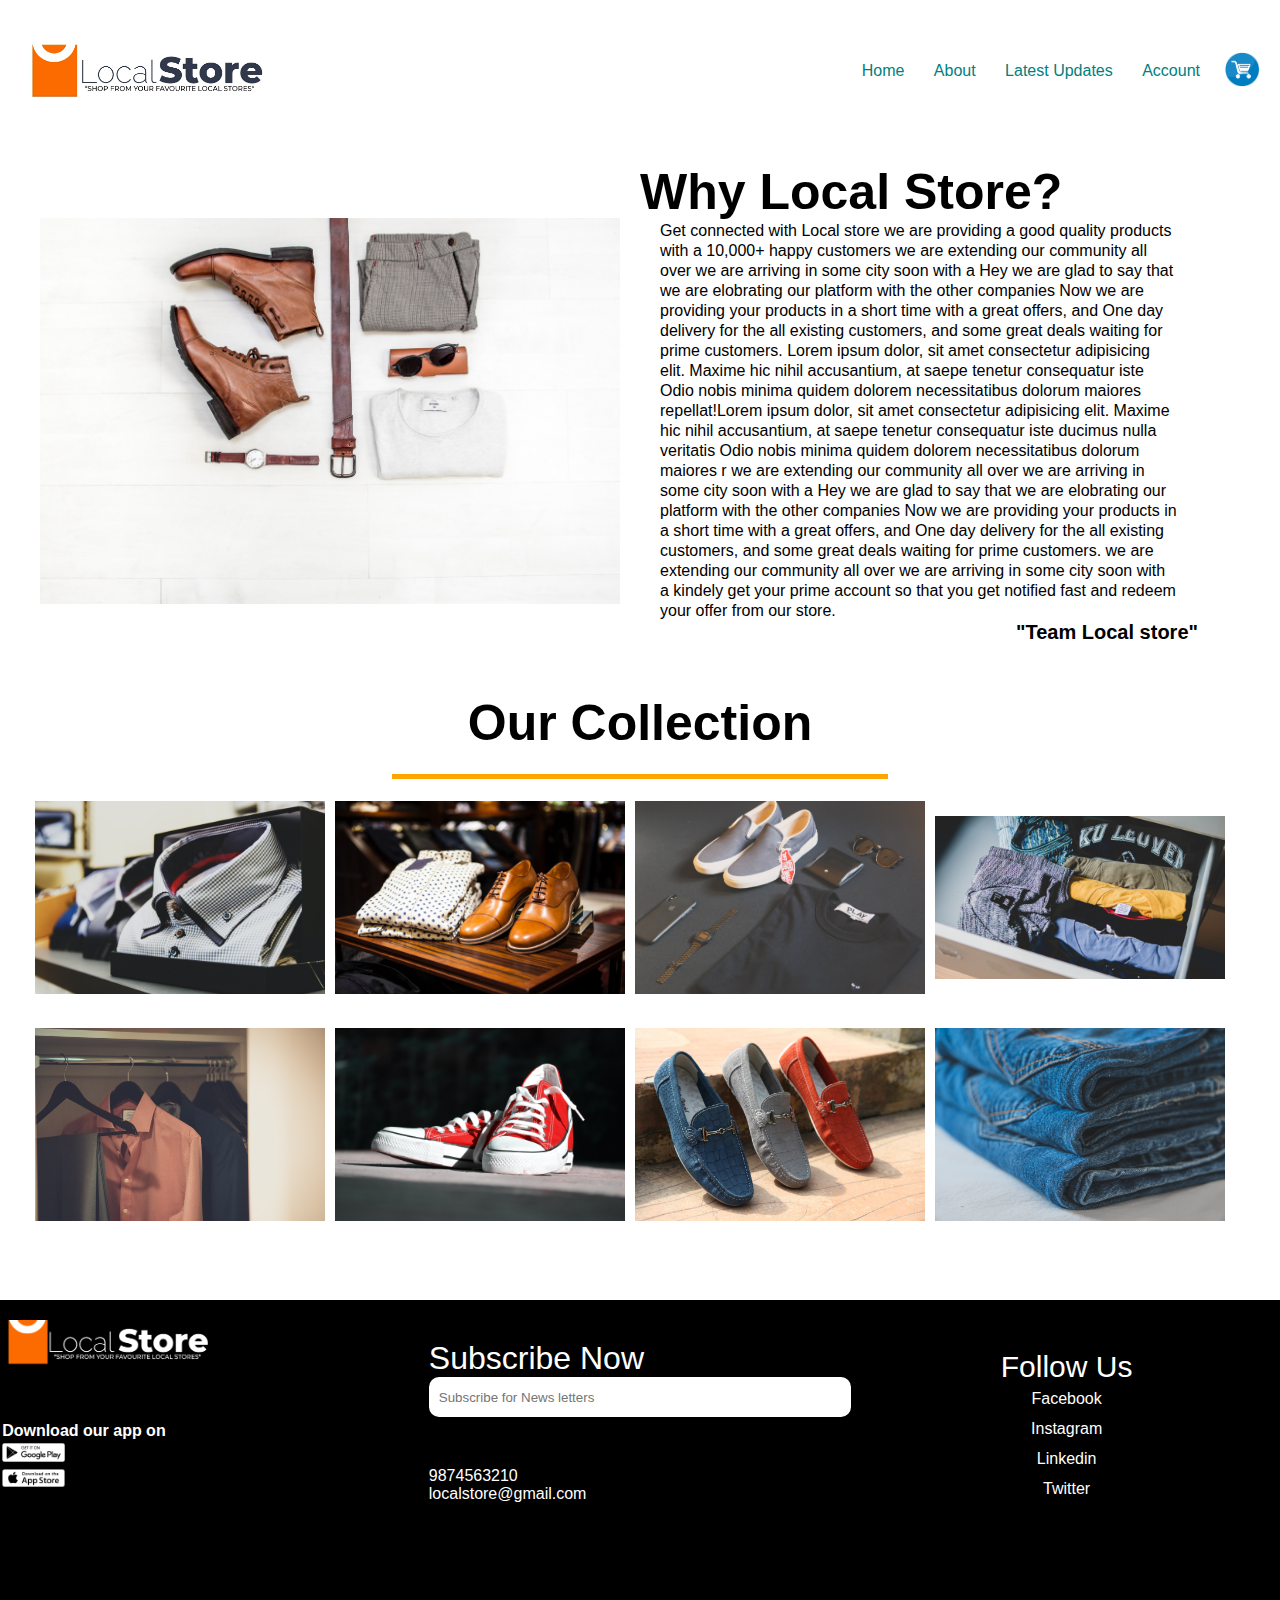
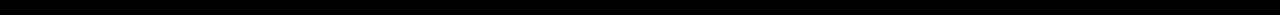
<file: about.html>
<!DOCTYPE html>
<html lang="en">
<head>
    <meta charset="UTF-8">
    <meta name="viewport" content="width=device-width, initial-scale=1.0">
    <link rel="stylesheet" href="style.css">
    <title>About Us</title>
</head>
<body>
    <div class="login">
        <div class="navBar">
            <div class="logo">
                <img src="images/local-store.png" width="250px">
            </div>
            <nav>
                <ul>
                    <li><a href="index.html">Home</a></li>
                    <li><a href="about.html">About</a></li>
                    <li><a href="shop.html">Latest Updates</a></li>
                    <li><a href="acc.html">Account</a></li>
                </ul>
            </nav>
            <div class="cart">
                <a href="#"><img src="images/cart.png" width="35px" alt=""></a>
            </div>
        </div>

        <div class="about">
            <div class="row">
                <div class="col-2">
                    <img src="images/im3.jpg" alt="">
                </div>
                <div class="col-2">
                    <h1>Why Local Store?</h1>
                    <p>Get connected with Local store we are providing a good quality products with a 10,000+ happy customers
                        we are extending our community all over we are arriving in some city soon with a
                        Hey we are glad to say that we are elobrating our platform with the other companies 
                        Now we are providing your products in a short time with a great offers, and One day delivery for the all
                         existing customers, and some great deals waiting for prime customers.
                         Lorem ipsum dolor, sit amet consectetur adipisicing elit. Maxime hic nihil accusantium,
                    at saepe tenetur consequatur iste 
                    Odio nobis minima quidem dolorem necessitatibus dolorum maiores repellat!Lorem ipsum dolor, sit amet
                     consectetur adipisicing elit. Maxime hic nihil accusantium,
                    at saepe tenetur consequatur iste ducimus nulla veritatis
                    Odio nobis minima quidem dolorem necessitatibus dolorum maiores r  we are extending our
                     community all over we are arriving in some city soon with a
                         Hey we are glad to say that we are elobrating our platform with the other companies 
                         Now we are providing your products in a short time with a great offers, and One day delivery for the all
                          existing customers, and some great deals waiting for prime customers.  we are extending our community 
                          all over we are arriving in some city soon with a
                         kindely get your prime account so that you get notified fast and redeem your offer from our store.</p>
                         <h5>"Team Local store"</h5>
                </div>
            </div>

            <div class="sample-products">
                <div class="heading">
                    <h1>Our Collection</h1>
                    <span class="underLine"></span>
                </div>
                <div class="srow">
                    <div class="scol-4">
                        <img src="images/img6.jpg" width="100%">
                    </div>
                    <div class="scol-4">
                        <img src="images/im5.jpg" width="100%">
                    </div>
                    <div class="scol-4">
                        <img src="images/img1.jpg" width="100%">
                    </div>
                    <div class="scol-4">
                        <img src="images/img2.jpg" width="100%">
                    </div>
                </div>

                <!-- duplicate -->
                <div class="srow">
                    <div class="scol-4">
                        <img src="images/shirts.jpg" width="100%">
                    </div>
                    <div class="scol-4">
                        <img src="images/shoe.jpg" width="100%">
                    </div>
                    <div class="scol-4">
                        <img src="images/shoe1.jpg" width="100%">
                    </div>
                    <div class="scol-4">
                        <img src="images/pant.jpg" width="100%">
                    </div>
                </div>
 <!-- duplicate -->

            </div>
        </div>
        

    </div>

    <div class="footer">
        <div class="footer-row">
            <div class="footer-col-3">
                <img src="images/white-logo.png" width="50%" alt=""><br>
               <div class="app">
                   <h4>Download our app on</h4>
                <img src="images/play-store.png" width="30%" alt=""> <br>
                <img src="images/app-store.png" width="30%" alt=""><br>
               </div>
            </div>
            <div class="footer-col-3">
                <div class="mail">
                    <label for="">Subscribe Now <i class="fa fa-envelope"></i></label>
                    <input type="email" placeholder="Subscribe for News letters">
                    <div class="para">
                        <p><i class="fa fa-phone"></i> 9874563210</p>
                    <p><i class="fa fa-envelope"></i> localstore@gmail.com</p>
                    </div>
                </div>
            </div>
            <div class="footer-col-3">
                <div class="social">
                    <p>Follow Us</p>
                    <ul>
                        <li><a href="#">Facebook</a></li>
                        <li><a href="#">Instagram</a></li>
                        <li><a href="#">Linkedin</a></li>
                        <li><a href="#">Twitter</a></li>
                    </ul>
                </div>
            </div>
        </div>
    </div>
</body>
</html>
</file>
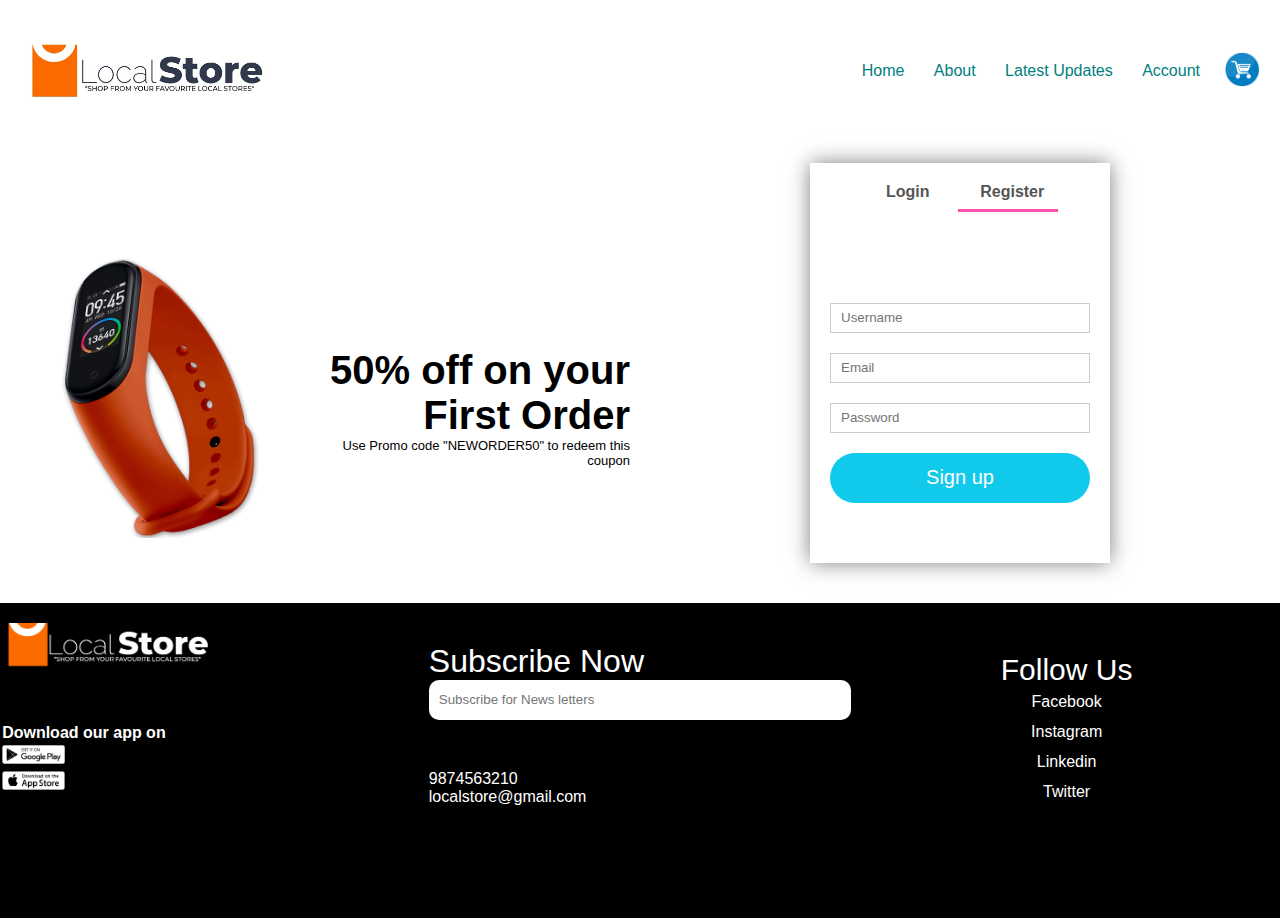
<file: acc.html>
<!DOCTYPE html>
<html lang="en">
<head>
    <meta charset="UTF-8">
    <meta name="viewport" content="width=device-width, initial-scale=1.0">
    <link rel="stylesheet" href="style.css">
    <title>Login page</title>
</head>
<body>
    <div class="login">
        <div class="navBar">
            <div class="logo">
                <img src="images/local-store.png" width="250px">
            </div>
            <nav>
                <ul>
                    <li><a href="index.html">Home</a></li>
                    <li><a href="about.html">About</a></li>
                    <li><a href="shop.html">Latest Updates</a></li>
                    <li><a href="acc.html">Account</a></li>
                </ul>
            </nav>
            <div class="cart">
                <a href="#"><img src="images/cart.png" width="35px" alt=""></a>
            </div>
        </div>

        <div class="row">
            <div class="acc-col-2">
                <img src="images/exclusive.png">
               <div class="quote">
                <h3>50% off on your First Order</h3>
                <p>Use Promo code "NEWORDER50" to redeem this coupon</p>
               </div>
            </div>
            <div class="acc-col-2">
                <div class="form-container">
                    <div class="from">
                       
                        <span onclick="login()">Login</span>
                        <span onclick="register()">Register</span>
                        <hr id="Indicator">
                        <form id="LoginForm">
                            <input type="email" placeholder="Email">
                            <input type="password" placeholder="Password">
                            <button type="submit" class="btn">Login</button>
                            <a href="#">Forgot Password</a>
                        </form>

                        <form id="regForm">
                            <input type="text" placeholder="Username">
                            <input type="email" placeholder="Email">
                            <input type="password" placeholder="Password">
                            <button type="submit" class="btn">Sign up</button>
                        </form>
                        
                    </div>
                </div>
            </div>
        </div>

        

    </div>

    <div class="footer">
        <div class="footer-row">
            <div class="footer-col-3">
                <img src="images/white-logo.png" width="50%" alt=""><br>
               <div class="app">
                   <h4>Download our app on</h4>
                <img src="images/play-store.png" width="30%" alt=""> <br>
                <img src="images/app-store.png" width="30%" alt=""><br>
               </div>
            </div>
            <div class="footer-col-3">
                <div class="mail">
                    <label for="">Subscribe Now <i class="fa fa-envelope"></i></label>
                    <input type="email" placeholder="Subscribe for News letters">
                    <div class="para">
                        <p><i class="fa fa-phone"></i> 9874563210</p>
                    <p><i class="fa fa-envelope"></i> localstore@gmail.com</p>
                    </div>
                </div>
            </div>
            <div class="footer-col-3">
                <div class="social">
                    <p>Follow Us</p>
                    <ul>
                        <li><a href="#">Facebook</a></li>
                        <li><a href="#">Instagram</a></li>
                        <li><a href="#">Linkedin</a></li>
                        <li><a href="#">Twitter</a></li>
                    </ul>
                </div>
            </div>
        </div>
    </div>

    <script>
        var LoginForm = document.getElementById("LoginForm");
        var regForm = document.getElementById("regForm");
        var Indicator = document.getElementById("Indicator");
        function register(){
            regForm.style.transform = "translateX(0px)";
            LoginForm.style.transform = "translateX(0px)";
            Indicator.style.transform = "translateX(100px)";
        }

        function login(){
            regForm.style.transform = "translateX(300px)";
            LoginForm.style.transform = "translateX(300px)";
            Indicator.style.transform = "translateX(0px)";
        }
    </script>
</body>
</html>
</file>
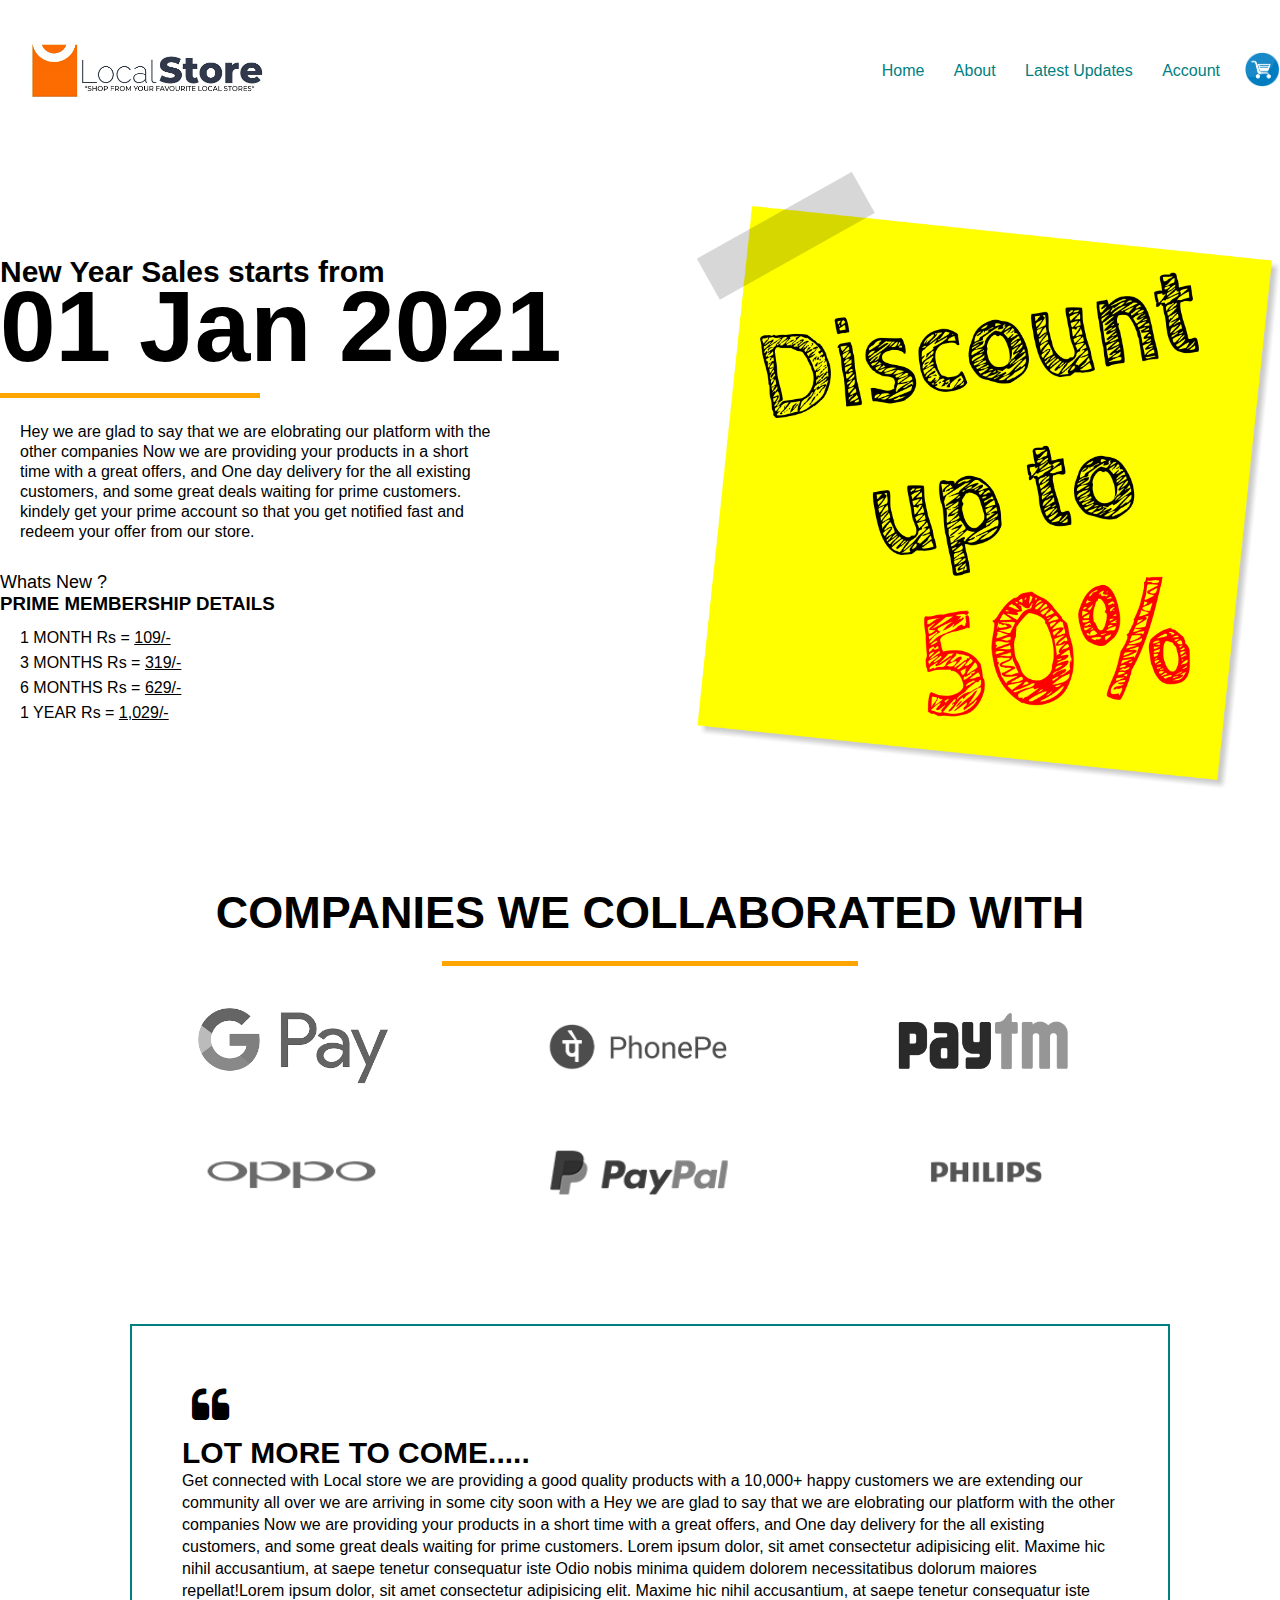
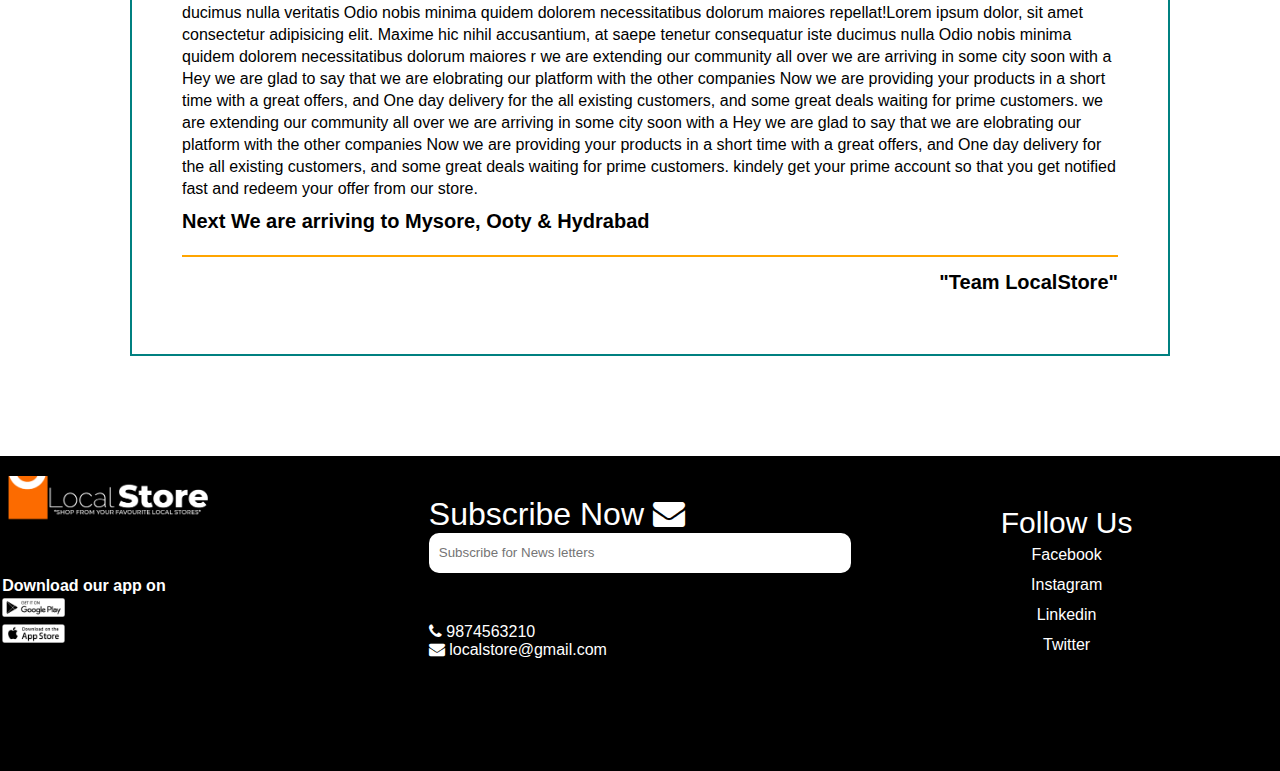
<file: shop.html>
<!DOCTYPE html>
<html lang="en">
<head>
    <meta charset="UTF-8">
    <meta name="viewport" content="width=device-width, initial-scale=1.0">
    <link rel="stylesheet" href="style.css">
    <link rel="stylesheet" href="https://stackpath.bootstrapcdn.com/font-awesome/4.7.0/css/font-awesome.min.css">
    <title>Local Website </title>
</head>
<body>
    <div class="container">
        <div class="navBar">
            <div class="logo">
                <img src="images/local-store.png" width="250px">
            </div>
            <nav>
                <ul>
                    <li><a href="index.html">Home</a></li>
                    <li><a href="about.html">About</a></li>
                    <li><a href="shop.html">Latest Updates</a></li>
                    <li><a href="acc.html">Account</a></li>
                </ul>
            </nav>
            <div class="cart">
                <a href="#"><img src="images/cart.png" width="35px" alt=""></a>
            </div>
        </div>
        
        <div class="queries">
            <div class="row-que">
               <div class="col-2">
                <h2>New Year Sales starts from </h2>
                <h1>01 Jan 2021</h1>
                <span class="underLine"></span>
                <p>Hey we are glad to say that we are elobrating our platform with the other companies
                    Now we are providing your products in a short time with a great offers, and One day delivery
                    for the all existing customers, and some great deals waiting for prime customers.
                     kindely get your prime account so that you get notified fast and redeem your offer from our store. 
                 </p>
               <div class="prime">
                <small>Whats New ?</small>
                <h3>PRIME MEMBERSHIP DETAILS </h3>
                <p> 1 MONTH Rs = <ins> 109/-</ins></p>
                <p> 3 MONTHS Rs = <ins> 319/-</ins></p>
                <p> 6 MONTHS Rs = <ins> 629/-</ins></p>
                <p> 1 YEAR Rs = <ins> 1,029/-</ins></p>
               </div> 
               </div>
               <div class="col-2">
                <img src="images/offer.png" width="70%">
               </div>
            </div>
        </div>

        <div class="collab">
            <div class="heading">
                <h2>COMPANIES WE COLLABORATED WITH</h2>
                <span class="underLine"></span>
            </div>
            <div class="row">
                <div class="col-3">
                    <img src="images/gpay.png" alt="">
                </div>
                <div class="col-3">
                  <img src="images/phpe.png" alt="">
                </div>
                <div class="col-3">
                  <img src="images/paytm.png" alt="">
                </div>
                 
              </div>
           
            <div class="row">
              <div class="col-3">
                  <img src="images/logo-oppo.png" alt="">
              </div>
              <div class="col-3">
                <img src="images/logo-paypal.png" alt="">
              </div>
              <div class="col-3">
                <img src="images/logo-philips.png" alt="">
              </div>
               
            </div>
         </div>

         <div class="lot-more">
           <i class="fa fa-quote-left"></i>
             
             <h3>LOT MORE TO COME.....</h3>
             <p>Get connected with Local store we are providing a good quality products with a 10,000+ happy customers
                we are extending our community all over we are arriving in some city soon with a
                Hey we are glad to say that we are elobrating our platform with the other companies 
                Now we are providing your products in a short time with a great offers, and One day delivery for the all
                 existing customers, and some great deals waiting for prime customers.
                 Lorem ipsum dolor, sit amet consectetur adipisicing elit. Maxime hic nihil accusantium,
            at saepe tenetur consequatur iste 
            Odio nobis minima quidem dolorem necessitatibus dolorum maiores repellat!Lorem ipsum dolor, sit amet consectetur adipisicing elit. Maxime hic nihil accusantium,
            at saepe tenetur consequatur iste ducimus nulla veritatis
            Odio nobis minima quidem dolorem necessitatibus dolorum maiores repellat!Lorem ipsum dolor, sit amet consectetur adipisicing elit. Maxime hic nihil accusantium,
            at saepe tenetur consequatur iste ducimus nulla 
            Odio nobis minima quidem dolorem necessitatibus dolorum maiores r  we are extending our community all over we are arriving in some city soon with a
                 Hey we are glad to say that we are elobrating our platform with the other companies 
                 Now we are providing your products in a short time with a great offers, and One day delivery for the all
                  existing customers, and some great deals waiting for prime customers.  we are extending our community all over we are arriving in some city soon with a
                  Hey we are glad to say that we are elobrating our platform with the other companies 
                  Now we are providing your products in a short time with a great offers, and One day delivery for the all
                   existing customers, and some great deals waiting for prime customers. 
                 kindely get your prime account so that you get notified fast and redeem your offer from our store. <br>
                <h4> Next We are arriving to Mysore, Ooty & Hydrabad </h4>  
                <span class="underLine"></span>
                 <h5>"Team LocalStore"</h5>
                
             </p>

         </div>
        </div>

        <div class="footer">
            <div class="footer-row">
                <div class="footer-col-3">
                    <img src="images/white-logo.png" width="50%" alt=""><br>
                   <div class="app">
                       <h4>Download our app on</h4>
                    <img src="images/play-store.png" width="30%" alt=""> <br>
                    <img src="images/app-store.png" width="30%" alt=""><br>
                   </div>
                </div>
                <div class="footer-col-3">
                    <div class="mail">
                        <label for="">Subscribe Now <i class="fa fa-envelope"></i></label>
                        <input type="email" placeholder="Subscribe for News letters">
                        <div class="para">
                            <p><i class="fa fa-phone"></i> 9874563210</p>
                        <p><i class="fa fa-envelope"></i> localstore@gmail.com</p>
                        </div>
                    </div>
                </div>
                <div class="footer-col-3">
                    <div class="social">
                        <p>Follow Us</p>
                        <ul>
                            <li><a href="#">Facebook</a></li>
                            <li><a href="#">Instagram</a></li>
                            <li><a href="#">Linkedin</a></li>
                            <li><a href="#">Twitter</a></li>
                        </ul>
                    </div>
                </div>
            </div>
        </div>

</body>
</html>
</file>
<file: style.css>
*{
    margin: 0;
    padding: 0;
    font-family: sans-serif;
    box-sizing: border-box;
}
.navBar{
    display: flex;
    align-items: center;
    padding: 20px;
}
nav{
    flex:1;
text-align: right;
}
nav ul{
    display: inline-block;
    list-style-type: none;
}
nav ul li{
    display: inline-block;
    margin-right: 25px;
}

nav ul li a{
text-decoration: none;
color:teal
}
.container{
    width: 1300px;
    margin: auto;
}
.row{
    display: flex;
    align-items: center;
    flex-wrap: wrap;
    justify-content: space-around;
    margin-top: 20px;
}
.col-2{
flex-basis: 50%;
min-width: 300px;
}
.col-2 img{
    width: 100%;
    padding: 20px 0;
}
.col-2 h1{
    font-size: 100px;
    margin-top: -20px;
}
.col-2 h4{
    text-align: right;
    padding: 0 75px;
    margin-top: -20px;
    font-size: medium;
    margin-bottom: 25px;
}
.col-2 h2
{
    font-size: 30px;
}
.col-2 p{
    width: 80%;
    text-align: left;
    padding: 0 20px;
    line-height: 20px;
}
button
{
    
    cursor: pointer;
    width: 200px;
    height: 50px;
    font-size: 20px;
    border-radius: 30px;
    background-color:rgb(17, 202, 235);
    color: white;
    margin-top: 10px;
    
}
button:focus{
    outline: none;
}
.searchBar
{
    width: 100%;
    align-items: center;
    text-align: center;
    border: none;
}
.searchBar input{
    width: 80%;
    height: 30px;
    border-radius: 0px;
    outline: none;
    padding: 20px;
}
.searchBar i{
    z-index: 999;
    width: 80%;
    height: 30px;
    border-radius: 0px;
    outline: none;
}
.line-1{
    width: 20px;
    height: 15px;
    background-color: orange;
    display: inline-block;
    margin-top: 5px;
    margin-bottom: -10px;
}
.line-2{
    width: 50px;
    height: 5px;
    background-color: orange;
    display: inline-block;
}

.col-3{
    flex-basis: 30%;
    align-items: center;
    padding: 50px 50px;
    
}
.col-3 img{
    width: 90%;
    transition: 0.5s;

    
}
.col-3 img:hover{
    transform: translateY(-10px);
}

.heading{
    text-align: center;
    margin-top: 50px;
    font-style: initial;
    font-size: 30px;
}
.underLine{
    width: 40%;
    height: 5px;
    display: inline-block;
    background-color: orange;
    margin-top: 2px;
}
.col-4{
    flex-basis: 23%;
    justify-content: space-around;
    margin-top: 30px;
    box-shadow: 0 10px 20px 0px rgba(107, 100, 100, 0.1);
    padding: 5px;
    transition: .5s;
}
.col-4:hover{
    transform: translateY(-10px);
}
.col-4 img{
    width: 30%;
    align-items:center;
    margin-left: 80px;
    margin-top: 40px;
    border-radius: 50%;

}
.col-4 p{
    width: 90%;
    text-align: center;
    justify-content: center;
    font-size: small;
    margin-top: 20px;
   

}
.fa.fa-quote-left{
    padding: 10px;
    font-size: 20px;
    color: orange;
}
.rating{
    text-align: center;
    color: orange;
}

.footer{
    background-color: black;
    height: 35vh;
    margin-top: 40px;
}
col-3{
    flex-basis: 30%;
    align-items: center;
}
.footer-row{
    display: flex;
    align-items: left;
    flex-wrap: wrap;
    justify-content: space-around;
    margin-top: 20px;
}
.footer-col-3{
    flex-basis: 33%;
    margin-top: 20px;
    min-width: 300px;
}
}
.footer-col-3 img{

}
.app{
    margin-top: 40px;
    line-height: 25px;
    color: white;
    width: 50%;
}
.mail{
    width: 100%;
    color: white;
    align-items: center;
    margin-top: 20px;
}
.mail input{
    width: 100%;
    height: 40px;
    border-radius: 10px;
    outline: none;
    border: none;
    padding: 10px;
}
.mail label{
    font-size: 32px;
}
.para{
    margin-top: 50px;
}
.social{
    text-align: center;
    color: white;
    margin-top: 30px;
}
.social p{
    font-size: 30px;
}
.social ul{
    display: block;
    list-style-type: none;
}
.social ul li{
    list-style-type:none ;
    line-height: 30px;
}
.social ul li a{
    text-decoration: none;
    color: white;
}


@media only screen and (max-width:800px){
    .navBar{
        display: block;
        align-items: center;
        padding: 50px;
    }

    .container{
        width: 100%;
        margin: auto;
    }
    .col-2 h1{
        font-size: 50px;
        margin-top: -20px;
    }
    .col-2 h4{
        text-align: right;
        padding: 0 200px 0 0;
        margin-top: -2px;
        font-size: medium;
        margin-bottom: 15px;

    }
    .col-2 h2
    {
        font-size: 30px;
        margin-bottom: 5px;
    }
    .col-2 p{
        width: 80%;
        text-align: left;
        line-height: 20px;
    }
    .col-2 img{
        width: 0%;
    }
    .col-2{
        flex-basis: 100%;
        margin-top: 30px;
        }
    .heading{
            text-align: center;
            margin-top: 50px;
            font-style: initial;
            font-size: 10px;
            
        }

        .col-3{
            flex-basis: 100%;
            align-items: center;
            padding: 50px;
            
        }
        .col-4{
            flex-basis: 100%;
            justify-content: space-around;
            margin-top: 30px;
            box-shadow: 0 10px 20px 0px rgba(107, 100, 100, 0.1);
            padding: 25px;
            transition: .5s;
        }
        .footer-col-3{
            flex-basis: 100%;
            margin-top: 20px;
            min-width: 300px;
        }
        .footer{
            background-color: black;
            height: auto;
            margin-top: 40px;
            align-items: center;
            text-align: center;
        }
        .mail{
            width: 100%;
            color: white;
            align-items: center;
            margin-top: 0%;
        }
        .para{
            margin-top: 20px;
        }
        .app{
            margin-top: 20px;
            line-height: 25px;
            color: white;
        }

        .acc-col-2{
            flex-basis: 100%;
            text-align: center;
        }
        .acc-col-2 img{
            width: 100%;
            align-items: center;
            text-align: center;
            margin: auto;
        }
        .acc-col-2 .quote{
            text-align: center;
            align-items: center;
            margin: auto;
            margin-top: 10px;
            padding: 10px;
        
        }
        .quote h3{
            font-size: 10px;
        }

        .srow{
            display: flex;
            width: 100px;
            margin: auto;
            padding: 10px;
            align-items: center;
            text-align: center;
        }

         .scol-4{
            flex-basis: 100%;
            justify-content: space-around;
            padding: 5px;
            transition: .5s;
        }
        .scol-4 img{
            width: 100%;
            align-items: center;
            display: inline-block;
        }
        .about h1{
            font-size: 50px;
            text-align: center;
        }
        .about p{
            font-size: medium;
            font-weight: lighter;
            width: 90%;
            margin-top: 0px;
            text-align: center;
        }
        .about h5{
            font-size: 20px;
            text-align: right;
            width: 90%;
            text-align: center;
        }
}




/* Account */
.acc-col-2{
    flex-basis: 50%;
    min-width: 300px;
    text-align: center;
}
.acc-col-2 img{
    width: 50%;
    margin-top: 70px;
    align-items: center;
    text-align: center;
    margin-left: 0px;
    float: left;
}
.acc-col-2 .quote{
    text-align: right;
    align-items: center;
    margin: auto;
    margin-top: 150px;
    padding: 10px;

}
.quote h3{
    font-size: 40px;
}
.quote p{
    font-size: small;
}
.form-container{
    background: white;
    width: 300px;
    height: 400px;
    position: relative;
    text-align: center;
    padding: 20px 0;
    margin: auto;
    box-shadow: 0 0 20px 0px rgba(0,0,0,0.5);
    overflow: hidden;
}
.form-container span{
    font-weight: bold;
    padding: 0 10px;
    color: #555;
    cursor: pointer;
    width: 100px;
    display: inline-block;
}
.from{
    display: inline-block;
}
.form-container form{
    max-width: 300px;
    padding: 0 20px;
    position: absolute;
    top: 130px;
    transition: 1s;
}
form input{
    width: 100%;
    height: 30px;
    margin: 10px 0;
    padding: 0 10px;
    border:1px solid #ccc ;
}
form .btn{
    width: 100%;
    border: none;
    cursor: pointer;
    margin: 10px 0;
}
#LoginForm{
    left: -300px;
}
#regForm{
    left: 0px;
}
form a {
    font-size: 12px;
}
#Indicator{
    width: 100px;
    border: none;
    background: #ff52ab;
    height: 3px;
    margin-top: 8px;
    transform: translateX(100px);
    transition: 1s;
}
.col-2 p{
    margin-top:20px ;
}
.row-que{
    display: flex;
    align-items: center;
    flex-wrap: wrap;
    justify-content: space-around;
    margin-top: -10px;

}
.prime{
    display: block;
    align-items: left;
    width: 100%;
    margin-top: 30px;
}
.prime h4{
    text-align: left;
    margin-top: 10px;
}
.prime p{
    line-height: 5px;
   
}
small{
    font-size: large;
}
.collab{
    width: 80%;
    margin: auto;
}
.collab .col-3{
    margin: -50px;
}
.collab .col-3 img{
    filter: grayscale(100%);
}
.collab .col-3 img:hover{
    filter: grayscale(0%);
}
.lot-more
{
    width: 80%;
    margin: auto;
    margin-top: 100px;
    margin-bottom: 100px;
    border: 2px solid teal;
    padding: 50px;
}
.lot-more .fa-quote-left{
    padding: 10px;
    font-size: 40px;
    color: black;
}
.lot-more h3{
    font-size: 30px;
}
.lot-more p{
    line-height: 22px;
}
.lot-more h4{
    font-size: 20px;
    margin-top: 10px;
    margin-bottom: 10px;
}
.lot-more h5{
    font-size: 20px;
    margin-top: 10px;
    margin-bottom: 10px;
    text-align: right;
}
.lot-more .underLine{
    width: 100%;
    height: 2px;
   text-align: right;

}


.about{
    padding: 20px;
    margin: auto ;
}
.about .col-2 img{
    width: 100%;
    padding: 20px;
}
.about h1{
    font-size: 50px;
}
.about p{
    font-size: medium;
    font-weight: lighter;
    width: 90%;
    margin-top: 0px;
}
.about h5{
    font-size: 20px;
    text-align: right;
    width: 90%;
}
.srow{
    display: flex;
    width: 1300px;
    margin: auto;
    padding: 10px;
    align-items: center;
    text-align: center;
}
.srow .scol-4{
    flex-basis: 30%;
    max-width: 300px;
    transition: 0.5s;
}
.srow .scol-4:hover{
    transform: translateY(-10px);
}

.srow .scol-4 img{
    padding: 5px;
}
</file>
